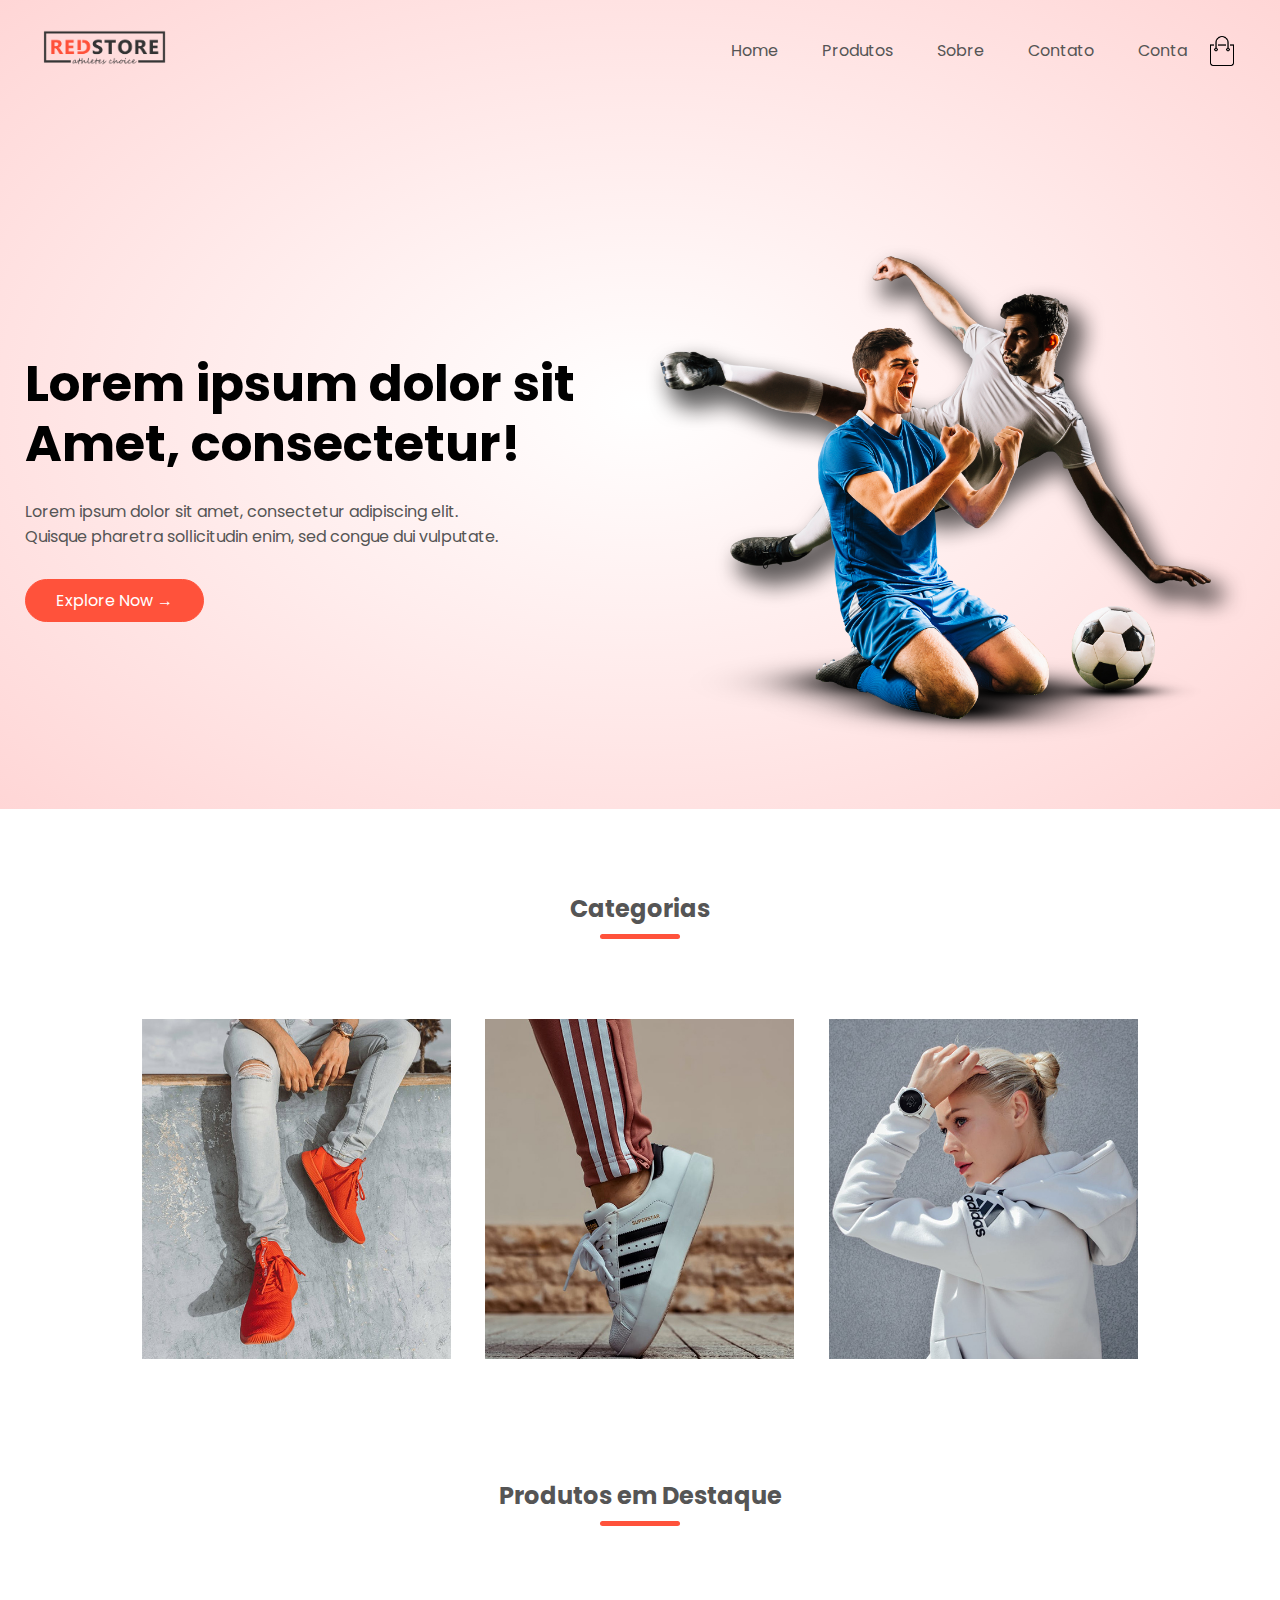
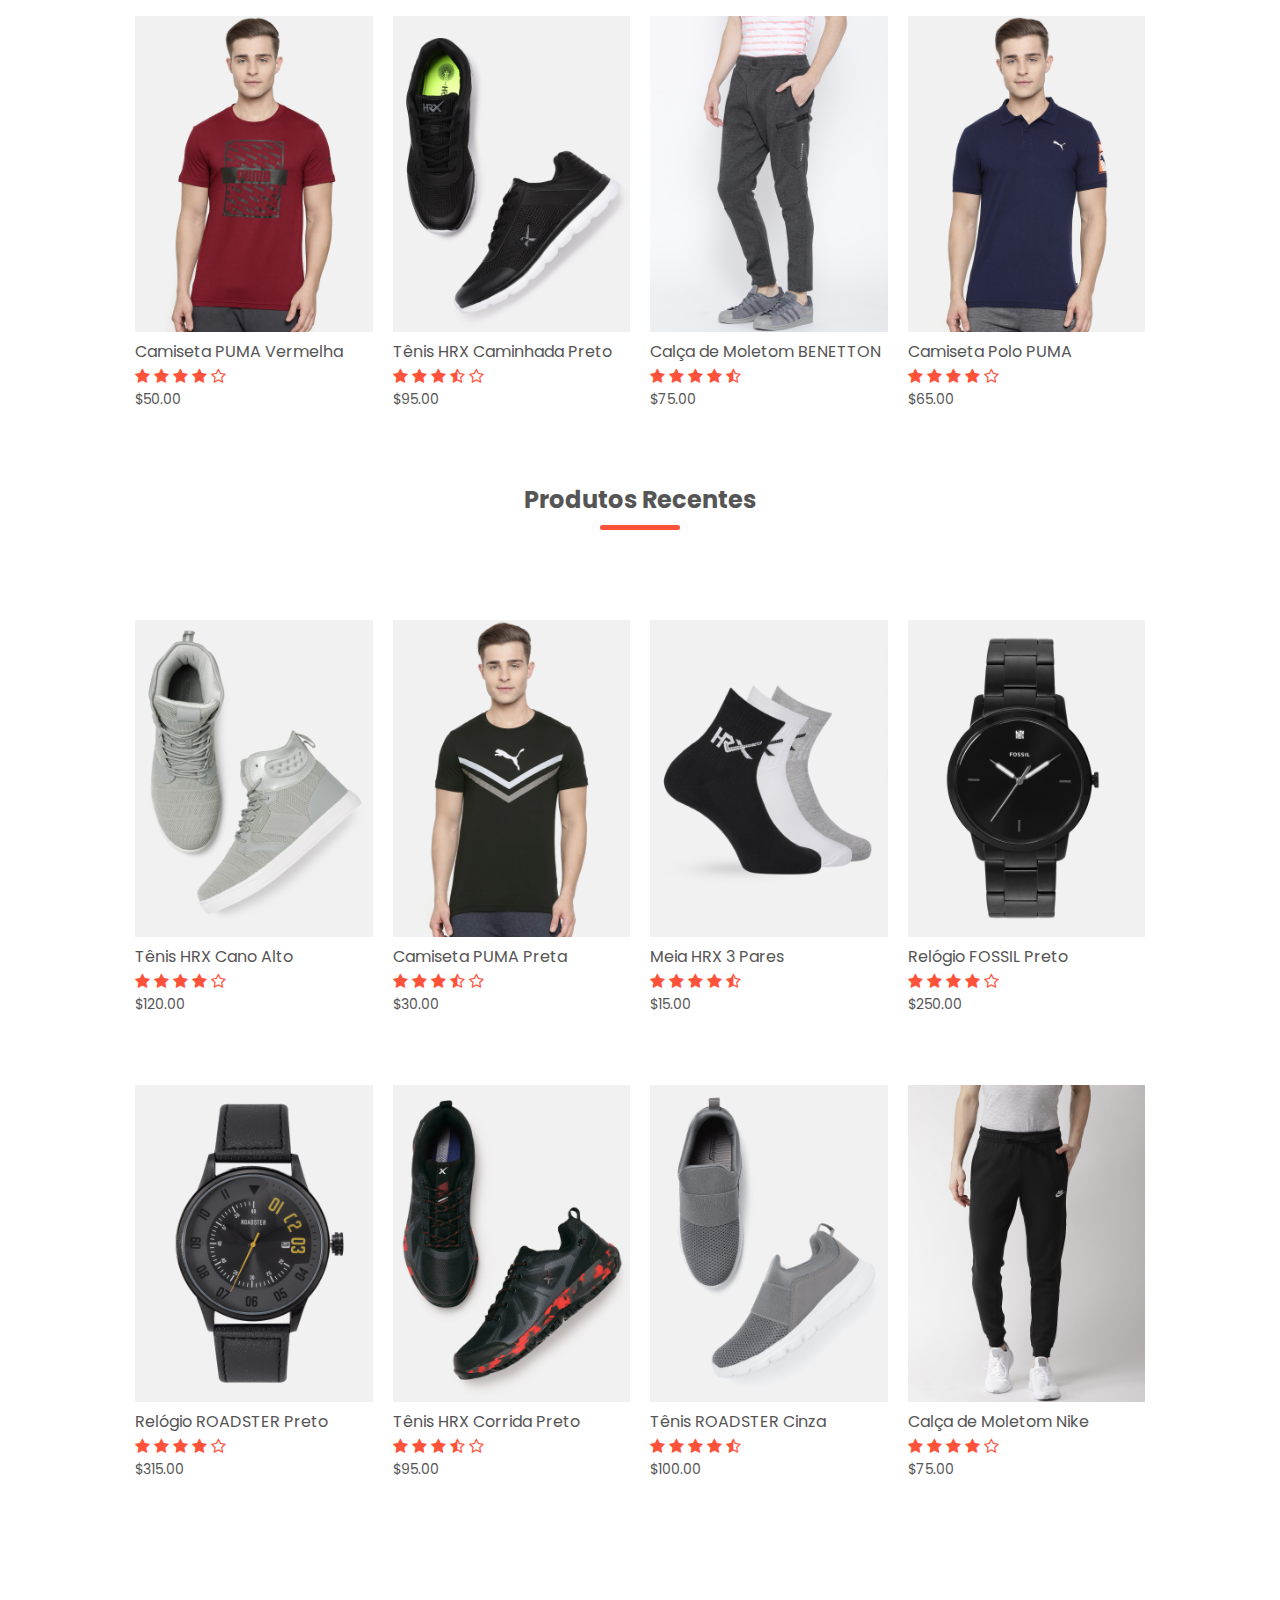
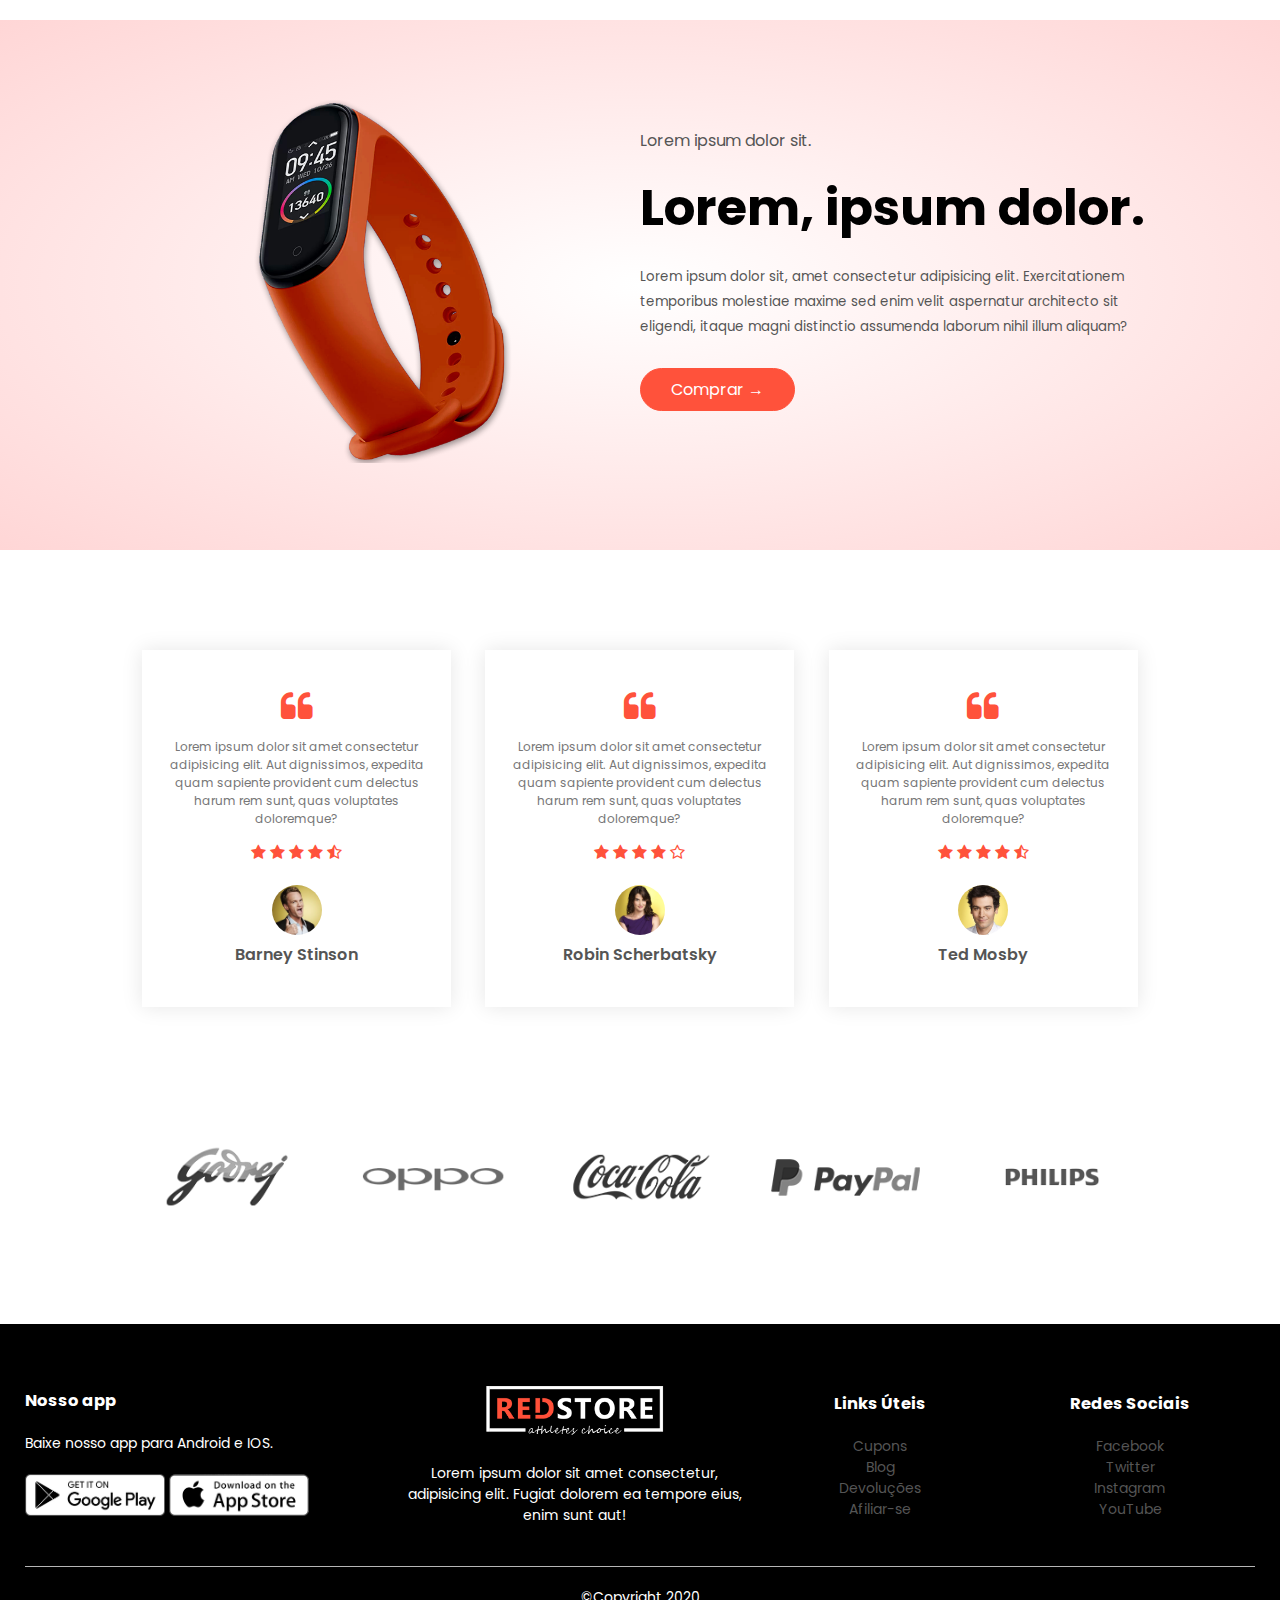
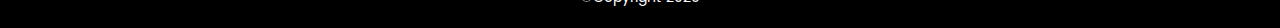
<file: front/index.html>
<!DOCTYPE html>
<html lang="pt-br">
    <head>
        <meta charset="utf-8" />
        <meta http-equiv="X-UA-Compatible" content="IE=edge,chrome=1" />
        <title>Ecommerce Layout</title>
        <meta name="description" content="" />
        <meta name="viewport" content="width=device-width, initial-scale=1.0" />
        <link rel="stylesheet" href="style/main.css" />
        <link
            href="https://fonts.googleapis.com/css2?family=Poppins:wght@300;400;500;600;700&display=swap"
            rel="stylesheet"
        />
        <link
            rel="stylesheet"
            href="https://stackpath.bootstrapcdn.com/font-awesome/4.7.0/css/font-awesome.min.css"
        />
    </head>
    <body>
        <!--  -->
        <div class="header">
            <div class="container">
                <div class="navbar">
                    <div class="logo">
                        <img src="assets/logo.png" width="41%" alt="" />
                    </div>
                    <nav>
                        <ul id="MenuItems">
                            <li><a href="">Home</a></li>
                            <li><a href="">Produtos</a></li>
                            <li><a href="">Sobre</a></li>
                            <li><a href="">Contato</a></li>
                            <li><a href="">Conta</a></li>
                        </ul>
                    </nav>
                    <img
                        src="assets/cart.png"
                        width="30px"
                        height="30px"
                        alt=""
                    />
                    <img
                        src="assets/menu.png"
                        class="menu-icon"
                        onclick="menutoggle()"
                    />
                </div>
                <div class="row">
                    <div class="col-2">
                        <h1>Lorem ipsum dolor sit <br />Amet, consectetur!</h1>
                        <p>
                            Lorem ipsum dolor sit amet, consectetur adipiscing
                            elit.
                            <br />Quisque pharetra sollicitudin enim, sed congue
                            dui vulputate.
                        </p>
                        <a href="" class="btn">Explore Now &#8594;</a>
                    </div>
                    <div class="col-2">
                        <img src="assets/image1.png" alt="" />
                    </div>
                </div>
            </div>
        </div>
        <!-- ---------- -->
        <!-- CATEGORIAS -->
        <!-- ---------- -->
        <div class="categories">
            <h2 class="title">Categorias</h2>
            <div class="small-container">
                <div class="row">
                    <div class="col-3">
                        <img src="assets/category-1.jpg" alt="" />
                    </div>
                    <div class="col-3">
                        <img src="assets/category-2.jpg" alt="" />
                    </div>
                    <div class="col-3">
                        <img src="assets/category-3.jpg" alt="" />
                    </div>
                </div>
            </div>
        </div>
        <!-- ---------- -->
        <!--  PRODUTOS  -->
        <!-- ---------- -->
        <div class="small-container">
            <h2 class="title">Produtos em Destaque</h2>
            <div class="row">
                <div class="col-4">
                    <img src="assets/product-1.jpg" alt="" />
                    <h4>Camiseta PUMA Vermelha</h4>
                    <div class="rating">
                        <i class="fa fa-star"></i>
                        <i class="fa fa-star"></i>
                        <i class="fa fa-star"></i>
                        <i class="fa fa-star"></i>
                        <i class="fa fa-star-o"></i>
                    </div>
                    <p>$50.00</p>
                </div>
                <div class="col-4">
                    <img src="assets/product-2.jpg" alt="" />
                    <h4>Tênis HRX Caminhada Preto</h4>
                    <div class="rating">
                        <i class="fa fa-star"></i>
                        <i class="fa fa-star"></i>
                        <i class="fa fa-star"></i>
                        <i class="fa fa-star-half-o"></i>
                        <i class="fa fa-star-o"></i>
                    </div>
                    <p>$95.00</p>
                </div>
                <div class="col-4">
                    <img src="assets/product-3.jpg" alt="" />
                    <h4>Calça de Moletom BENETTON</h4>
                    <div class="rating">
                        <i class="fa fa-star"></i>
                        <i class="fa fa-star"></i>
                        <i class="fa fa-star"></i>
                        <i class="fa fa-star"></i>
                        <i class="fa fa-star-half-o"></i>
                    </div>
                    <p>$75.00</p>
                </div>
                <div class="col-4">
                    <img src="assets/product-4.jpg" alt="" />
                    <h4>Camiseta Polo PUMA</h4>
                    <div class="rating">
                        <i class="fa fa-star"></i>
                        <i class="fa fa-star"></i>
                        <i class="fa fa-star"></i>
                        <i class="fa fa-star"></i>
                        <i class="fa fa-star-o"></i>
                    </div>
                    <p>$65.00</p>
                </div>
            </div>
            <!-- ---------- -->
            <!--   LATEST   -->
            <!-- ---------- -->
            <h2 class="title">Produtos Recentes</h2>
            <div class="row">
                <div class="col-4">
                    <img src="assets/product-5.jpg" alt="" />
                    <h4>Tênis HRX Cano Alto</h4>
                    <div class="rating">
                        <i class="fa fa-star"></i>
                        <i class="fa fa-star"></i>
                        <i class="fa fa-star"></i>
                        <i class="fa fa-star"></i>
                        <i class="fa fa-star-o"></i>
                    </div>
                    <p>$120.00</p>
                </div>
                <div class="col-4">
                    <img src="assets/product-6.jpg" alt="" />
                    <h4>Camiseta PUMA Preta</h4>
                    <div class="rating">
                        <i class="fa fa-star"></i>
                        <i class="fa fa-star"></i>
                        <i class="fa fa-star"></i>
                        <i class="fa fa-star-half-o"></i>
                        <i class="fa fa-star-o"></i>
                    </div>
                    <p>$30.00</p>
                </div>
                <div class="col-4">
                    <img src="assets/product-7.jpg" alt="" />
                    <h4>Meia HRX 3 Pares</h4>
                    <div class="rating">
                        <i class="fa fa-star"></i>
                        <i class="fa fa-star"></i>
                        <i class="fa fa-star"></i>
                        <i class="fa fa-star"></i>
                        <i class="fa fa-star-half-o"></i>
                    </div>
                    <p>$15.00</p>
                </div>
                <div class="col-4">
                    <img src="assets/product-8.jpg" alt="" />
                    <h4>Relógio FOSSIL Preto</h4>
                    <div class="rating">
                        <i class="fa fa-star"></i>
                        <i class="fa fa-star"></i>
                        <i class="fa fa-star"></i>
                        <i class="fa fa-star"></i>
                        <i class="fa fa-star-o"></i>
                    </div>
                    <p>$250.00</p>
                </div>
            </div>
            <div class="row">
                <div class="col-4">
                    <img src="assets/product-9.jpg" alt="" />
                    <h4>Relógio ROADSTER Preto</h4>
                    <div class="rating">
                        <i class="fa fa-star"></i>
                        <i class="fa fa-star"></i>
                        <i class="fa fa-star"></i>
                        <i class="fa fa-star"></i>
                        <i class="fa fa-star-o"></i>
                    </div>
                    <p>$315.00</p>
                </div>
                <div class="col-4">
                    <img src="assets/product-10.jpg" alt="" />
                    <h4>Tênis HRX Corrida Preto</h4>
                    <div class="rating">
                        <i class="fa fa-star"></i>
                        <i class="fa fa-star"></i>
                        <i class="fa fa-star"></i>
                        <i class="fa fa-star-half-o"></i>
                        <i class="fa fa-star-o"></i>
                    </div>
                    <p>$95.00</p>
                </div>
                <div class="col-4">
                    <img src="assets/product-11.jpg" alt="" />
                    <h4>Tênis ROADSTER Cinza</h4>
                    <div class="rating">
                        <i class="fa fa-star"></i>
                        <i class="fa fa-star"></i>
                        <i class="fa fa-star"></i>
                        <i class="fa fa-star"></i>
                        <i class="fa fa-star-half-o"></i>
                    </div>
                    <p>$100.00</p>
                </div>
                <div class="col-4">
                    <img src="assets/product-12.jpg" alt="" />
                    <h4>Calça de Moletom Nike</h4>
                    <div class="rating">
                        <i class="fa fa-star"></i>
                        <i class="fa fa-star"></i>
                        <i class="fa fa-star"></i>
                        <i class="fa fa-star"></i>
                        <i class="fa fa-star-o"></i>
                    </div>
                    <p>$75.00</p>
                </div>
            </div>
        </div>
        <!-- ---------- -->
        <!--  OFERTAS   -->
        <!-- ---------- -->
        <div class="offers">
            <div class="small-container">
                <div class="row">
                    <div class="col-2">
                        <img
                            src="assets/exclusive.png"
                            class="offer-img"
                            alt=""
                        />
                    </div>
                    <div class="col-2">
                        <p>Lorem ipsum dolor sit.</p>
                        <h1>Lorem, ipsum dolor.</h1>
                        <small
                            >Lorem ipsum dolor sit, amet consectetur adipisicing
                            elit. Exercitationem temporibus molestiae maxime sed
                            enim velit aspernatur architecto sit eligendi,
                            itaque magni distinctio assumenda laborum nihil
                            illum aliquam?</small
                        >
                        <a href="" class="btn">Comprar &#8594;</a>
                    </div>
                </div>
            </div>
        </div>
        <!-- ----------- -->
        <!-- TESTIMONIAL -->
        <!-- ----------- -->
        <div class="testimonials">
            <div class="small-container">
                <div class="row">
                    <div class="col-3">
                        <i class="fa fa-quote-left"></i>
                        <p>
                            Lorem ipsum dolor sit amet consectetur adipisicing
                            elit. Aut dignissimos, expedita quam sapiente
                            provident cum delectus harum rem sunt, quas
                            voluptates doloremque?
                        </p>
                        <div class="rating">
                            <i class="fa fa-star"></i>
                            <i class="fa fa-star"></i>
                            <i class="fa fa-star"></i>
                            <i class="fa fa-star"></i>
                            <i class="fa fa-star-half-o"></i>
                        </div>
                        <img src="assets/user-alt-2.jpg" alt="" />
                        <h3>Barney Stinson</h3>
                    </div>
                    <div class="col-3">
                        <i class="fa fa-quote-left"></i>
                        <p>
                            Lorem ipsum dolor sit amet consectetur adipisicing
                            elit. Aut dignissimos, expedita quam sapiente
                            provident cum delectus harum rem sunt, quas
                            voluptates doloremque?
                        </p>
                        <div class="rating">
                            <i class="fa fa-star"></i>
                            <i class="fa fa-star"></i>
                            <i class="fa fa-star"></i>
                            <i class="fa fa-star"></i>
                            <i class="fa fa-star-o"></i>
                        </div>
                        <img src="assets/user-alt-1.jpg" alt="" />
                        <h3>Robin Scherbatsky</h3>
                    </div>
                    <div class="col-3">
                        <i class="fa fa-quote-left"></i>
                        <p>
                            Lorem ipsum dolor sit amet consectetur adipisicing
                            elit. Aut dignissimos, expedita quam sapiente
                            provident cum delectus harum rem sunt, quas
                            voluptates doloremque?
                        </p>
                        <div class="rating">
                            <i class="fa fa-star"></i>
                            <i class="fa fa-star"></i>
                            <i class="fa fa-star"></i>
                            <i class="fa fa-star"></i>
                            <i class="fa fa-star-half-o"></i>
                        </div>
                        <img src="assets/user-alt-3.jpg" alt="" />
                        <h3>Ted Mosby</h3>
                    </div>
                </div>
            </div>
        </div>
        <!-- ---------- -->
        <!--   BRANDS   -->
        <!-- ---------- -->
        <div class="brands">
            <div class="small-container">
                <div class="row">
                    <div class="col-5">
                        <img src="assets/logo-godrej.png" alt="" />
                    </div>
                    <div class="col-5">
                        <img src="assets/logo-oppo.png" alt="" />
                    </div>
                    <div class="col-5">
                        <img src="assets/logo-coca-cola.png" alt="" />
                    </div>
                    <div class="col-5">
                        <img src="assets/logo-paypal.png" alt="" />
                    </div>
                    <div class="col-5">
                        <img src="assets/logo-philips.png" alt="" />
                    </div>
                </div>
            </div>
        </div>
        <!-- ---------- -->
        <!--   FOOTER   -->
        <!-- ---------- -->
        <div class="footer">
            <div class="container">
                <div class="row">
                    <div class="footer-col-1">
                        <h3>Nosso app</h3>
                        <p>Baixe nosso app para Android e IOS.</p>
                        <div class="app-logo">
                            <img src="assets/play-store.png" alt="" />
                            <img src="assets/app-store.png" alt="" />
                        </div>
                    </div>
                    <div class="footer-col-2">
                        <img src="assets/logo-white.png" alt="" />
                        <p>
                            Lorem ipsum dolor sit amet consectetur, adipisicing
                            elit. Fugiat dolorem ea tempore eius, enim sunt aut!
                        </p>
                    </div>
                    <div class="footer-col-3">
                        <h3>Links Úteis</h3>
                        <ul>
                            <li><a href="">Cupons</a></li>
                            <li><a href="">Blog</a></li>
                            <li><a href="">Devoluções</a></li>
                            <li><a href="">Afiliar-se</a></li>
                        </ul>
                    </div>
                    <div class="footer-col-4">
                        <h3>Redes Sociais</h3>
                        <ul>
                            <li><a href="">Facebook</a></li>
                            <li><a href="">Twitter</a></li>
                            <li><a href="">Instagram</a></li>
                            <li><a href="">YouTube</a></li>
                        </ul>
                    </div>
                </div>
                <hr />
                <p class="copy">&copy;Copyright 2020</p>
            </div>
        </div>
        <!--  -->
        <script>
            var MenuItems = document.getElementById("MenuItems");
            MenuItems.style.maxHeight = "opx";
            function menutoggle() {
                if (MenuItems.style.maxHeight == "0px") {
                    MenuItems.style.maxHeight = "200px";
                } else {
                    MenuItems.style.maxHeight = "0px";
                }
            }
        </script>
    </body>
</html>
</file>
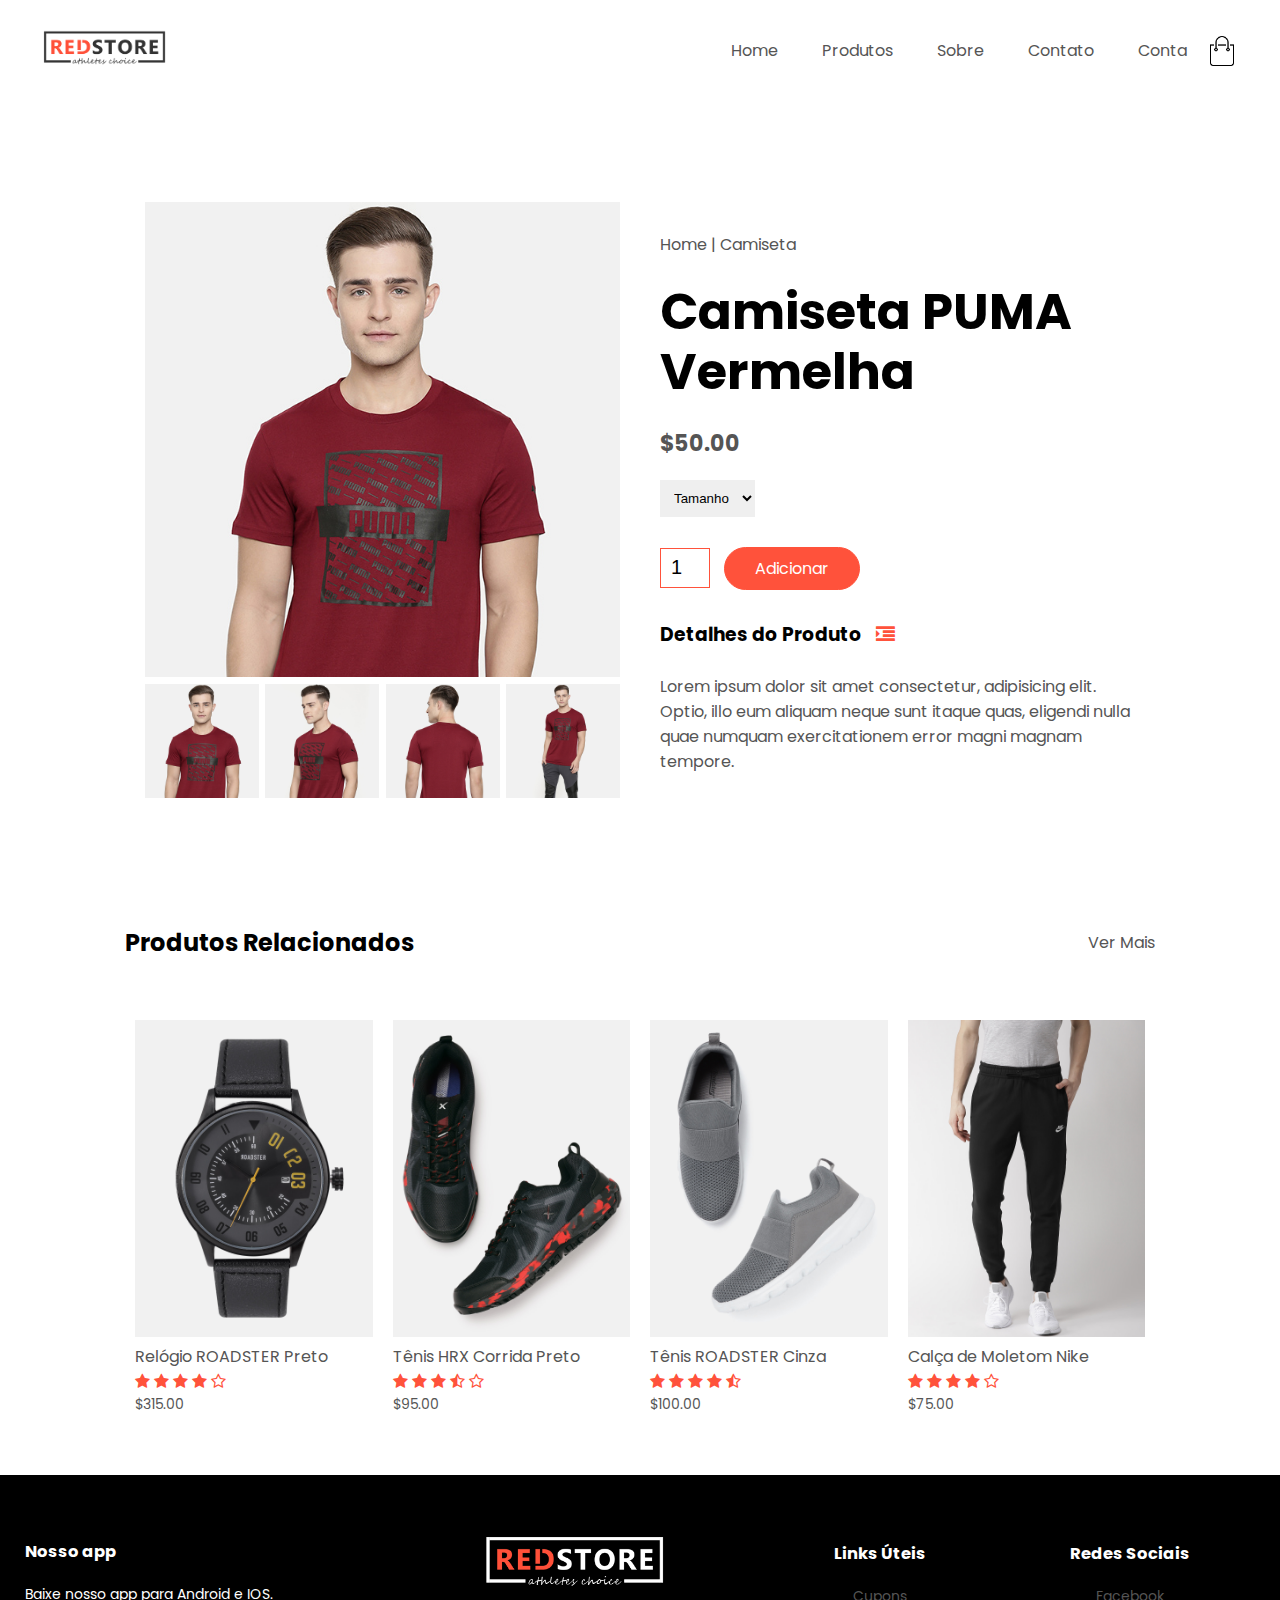
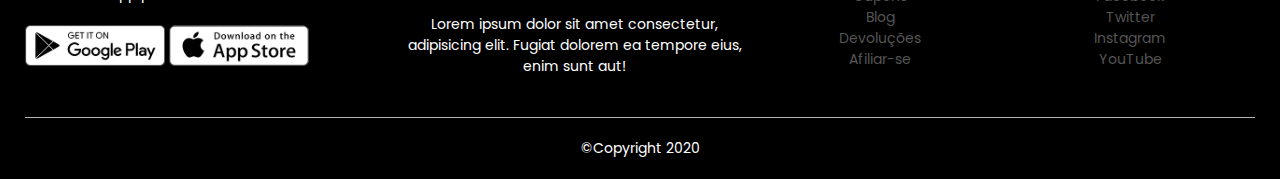
<file: front/produto_un.html>
<!DOCTYPE html>
<html lang="pt-br">
    <head>
        <meta charset="utf-8" />
        <meta http-equiv="X-UA-Compatible" content="IE=edge,chrome=1" />
        <title>Produtos - Ecommerce Layout</title>
        <meta name="description" content="" />
        <meta name="viewport" content="width=device-width, initial-scale=1.0" />
        <link rel="stylesheet" href="style/main.css" />
        <link
            href="https://fonts.googleapis.com/css2?family=Poppins:wght@300;400;500;600;700&display=swap"
            rel="stylesheet"
        />
        <link
            rel="stylesheet"
            href="https://stackpath.bootstrapcdn.com/font-awesome/4.7.0/css/font-awesome.min.css"
        />
    </head>
    <body>
        <!--  -->
        <div class="container">
            <div class="navbar">
                <div class="logo">
                    <img src="assets/logo.png" width="41%" alt="" />
                </div>
                <nav>
                    <ul id="MenuItems">
                        <li><a href="index.html">Home</a></li>
                        <li><a href="produtos.html">Produtos</a></li>
                        <li><a href="">Sobre</a></li>
                        <li><a href="">Contato</a></li>
                        <li><a href="">Conta</a></li>
                    </ul>
                </nav>
                <img
                    src="assets/cart.png"
                    width="30px"
                    height="30px"
                    alt=""
                />
                <img
                    src="assets/menu.png"
                    class="menu-icon"
                    onclick="menutoggle()"
                />
            </div>
        </div>
        <!-- ---------- -->
        <!--  PRODUTOS  -->
        <!-- ---------- -->
        <div class="small-container single-product">
            <div class="row">
                <div class="col-2">
                    <img id="ProductImage" src="assets/gallery-1.jpg" width="100%" alt="">
                    <div class="small-img-row">
                        <div class="small-img-col">
                            <img src="assets/gallery-1.jpg" class="small-img" width="100%" alt="">
                        </div>
                        <div class="small-img-col">
                            <img src="assets/gallery-2.jpg" class="small-img" width="100%" alt="">
                        </div>
                        <div class="small-img-col">
                            <img src="assets/gallery-3.jpg" class="small-img" width="100%" alt="">
                        </div>
                        <div class="small-img-col">
                            <img src="assets/gallery-4.jpg" class="small-img" width="100%" alt="">
                        </div>
                    </div>
                </div>
                <div class="col-2">
                    <p>Home | Camiseta</p>
                    <h1>Camiseta PUMA Vermelha</h1>
                    <h4>$50.00</h4>
                    <select name="" id="">
                        <option value="">Tamanho</option>
                        <option value="">XXL</option>
                        <option value="">XL</option>
                        <option value="">G</option>
                        <option value="">M</option>
                        <option value="">P</option>
                        <option value="">PP</option>
                    </select>
                    <input type="number" value="1">
                    <a href="" class="btn">Adicionar</a>
                    <h3>Detalhes do Produto <i class="fa fa-indent"></i></h3>
                    <br>
                    <p>Lorem ipsum dolor sit amet consectetur, adipisicing elit. Optio, illo eum aliquam neque sunt itaque quas, eligendi nulla quae numquam exercitationem error magni magnam tempore.</p>
                </div>
            </div>
        </div>
        <!-- ---------- -->
        <!--  RELATED   -->
        <!-- ---------- -->
        <div class="small-container">
            <div class="row row-2">
                <h2>Produtos Relacionados</h2>
                <p>Ver Mais</p>
            </div>
        </div>
        <div class="small-container">
            <div class="row">
                <div class="col-4">
                    <img src="assets/product-9.jpg" alt="" />
                    <h4>Relógio ROADSTER Preto</h4>
                    <div class="rating">
                        <i class="fa fa-star"></i>
                        <i class="fa fa-star"></i>
                        <i class="fa fa-star"></i>
                        <i class="fa fa-star"></i>
                        <i class="fa fa-star-o"></i>
                    </div>
                    <p>$315.00</p>
                </div>
                <div class="col-4">
                    <img src="assets/product-10.jpg" alt="" />
                    <h4>Tênis HRX Corrida Preto</h4>
                    <div class="rating">
                        <i class="fa fa-star"></i>
                        <i class="fa fa-star"></i>
                        <i class="fa fa-star"></i>
                        <i class="fa fa-star-half-o"></i>
                        <i class="fa fa-star-o"></i>
                    </div>
                    <p>$95.00</p>
                </div>
                <div class="col-4">
                    <img src="assets/product-11.jpg" alt="" />
                    <h4>Tênis ROADSTER Cinza</h4>
                    <div class="rating">
                        <i class="fa fa-star"></i>
                        <i class="fa fa-star"></i>
                        <i class="fa fa-star"></i>
                        <i class="fa fa-star"></i>
                        <i class="fa fa-star-half-o"></i>
                    </div>
                    <p>$100.00</p>
                </div>
                <div class="col-4">
                    <img src="assets/product-12.jpg" alt="" />
                    <h4>Calça de Moletom Nike</h4>
                    <div class="rating">
                        <i class="fa fa-star"></i>
                        <i class="fa fa-star"></i>
                        <i class="fa fa-star"></i>
                        <i class="fa fa-star"></i>
                        <i class="fa fa-star-o"></i>
                    </div>
                    <p>$75.00</p>
                </div>
            </div>
        </div>
        
        <!-- ---------- -->
        <!--   FOOTER   -->
        <!-- ---------- -->
        <div class="footer">
            <div class="container">
                <div class="row">
                    <div class="footer-col-1">
                        <h3>Nosso app</h3>
                        <p>Baixe nosso app para Android e IOS.</p>
                        <div class="app-logo">
                            <img src="assets/play-store.png" alt="" />
                            <img src="assets/app-store.png" alt="" />
                        </div>
                    </div>
                    <div class="footer-col-2">
                        <img src="assets/logo-white.png" alt="" />
                        <p>
                            Lorem ipsum dolor sit amet consectetur, adipisicing
                            elit. Fugiat dolorem ea tempore eius, enim sunt aut!
                        </p>
                    </div>
                    <div class="footer-col-3">
                        <h3>Links Úteis</h3>
                        <ul>
                            <li><a href="">Cupons</a></li>
                            <li><a href="">Blog</a></li>
                            <li><a href="">Devoluções</a></li>
                            <li><a href="">Afiliar-se</a></li>
                        </ul>
                    </div>
                    <div class="footer-col-4">
                        <h3>Redes Sociais</h3>
                        <ul>
                            <li><a href="">Facebook</a></li>
                            <li><a href="">Twitter</a></li>
                            <li><a href="">Instagram</a></li>
                            <li><a href="">YouTube</a></li>
                        </ul>
                    </div>
                </div>
                <hr />
                <p class="copy">&copy;Copyright 2020</p>
            </div>
        </div>
        <!--  -->
        <script>
            var MenuItems = document.getElementById("MenuItems");
            MenuItems.style.maxHeight = "opx";
            function menutoggle() {
                if (MenuItems.style.maxHeight == "0px") {
                    MenuItems.style.maxHeight = "200px";
                } else {
                    MenuItems.style.maxHeight = "0px";
                }
            }
        </script>
        <!-- PRODUCT IMAGES -->
        <script>
            var ProductImage = document.getElementById("ProductImage");
            var SmallImage = document.getElementsByClassName("small-img");
            SmallImage[0].onclick = function(){
                ProductImage.src = SmallImage[0].src;
            }
            SmallImage[1].onclick = function(){
                ProductImage.src = SmallImage[1].src;
            }
            SmallImage[2].onclick = function(){
                ProductImage.src = SmallImage[2].src;
            }
            SmallImage[3].onclick = function(){
                ProductImage.src = SmallImage[3].src;
            }
        </script>
    </body>
</html>
</file>
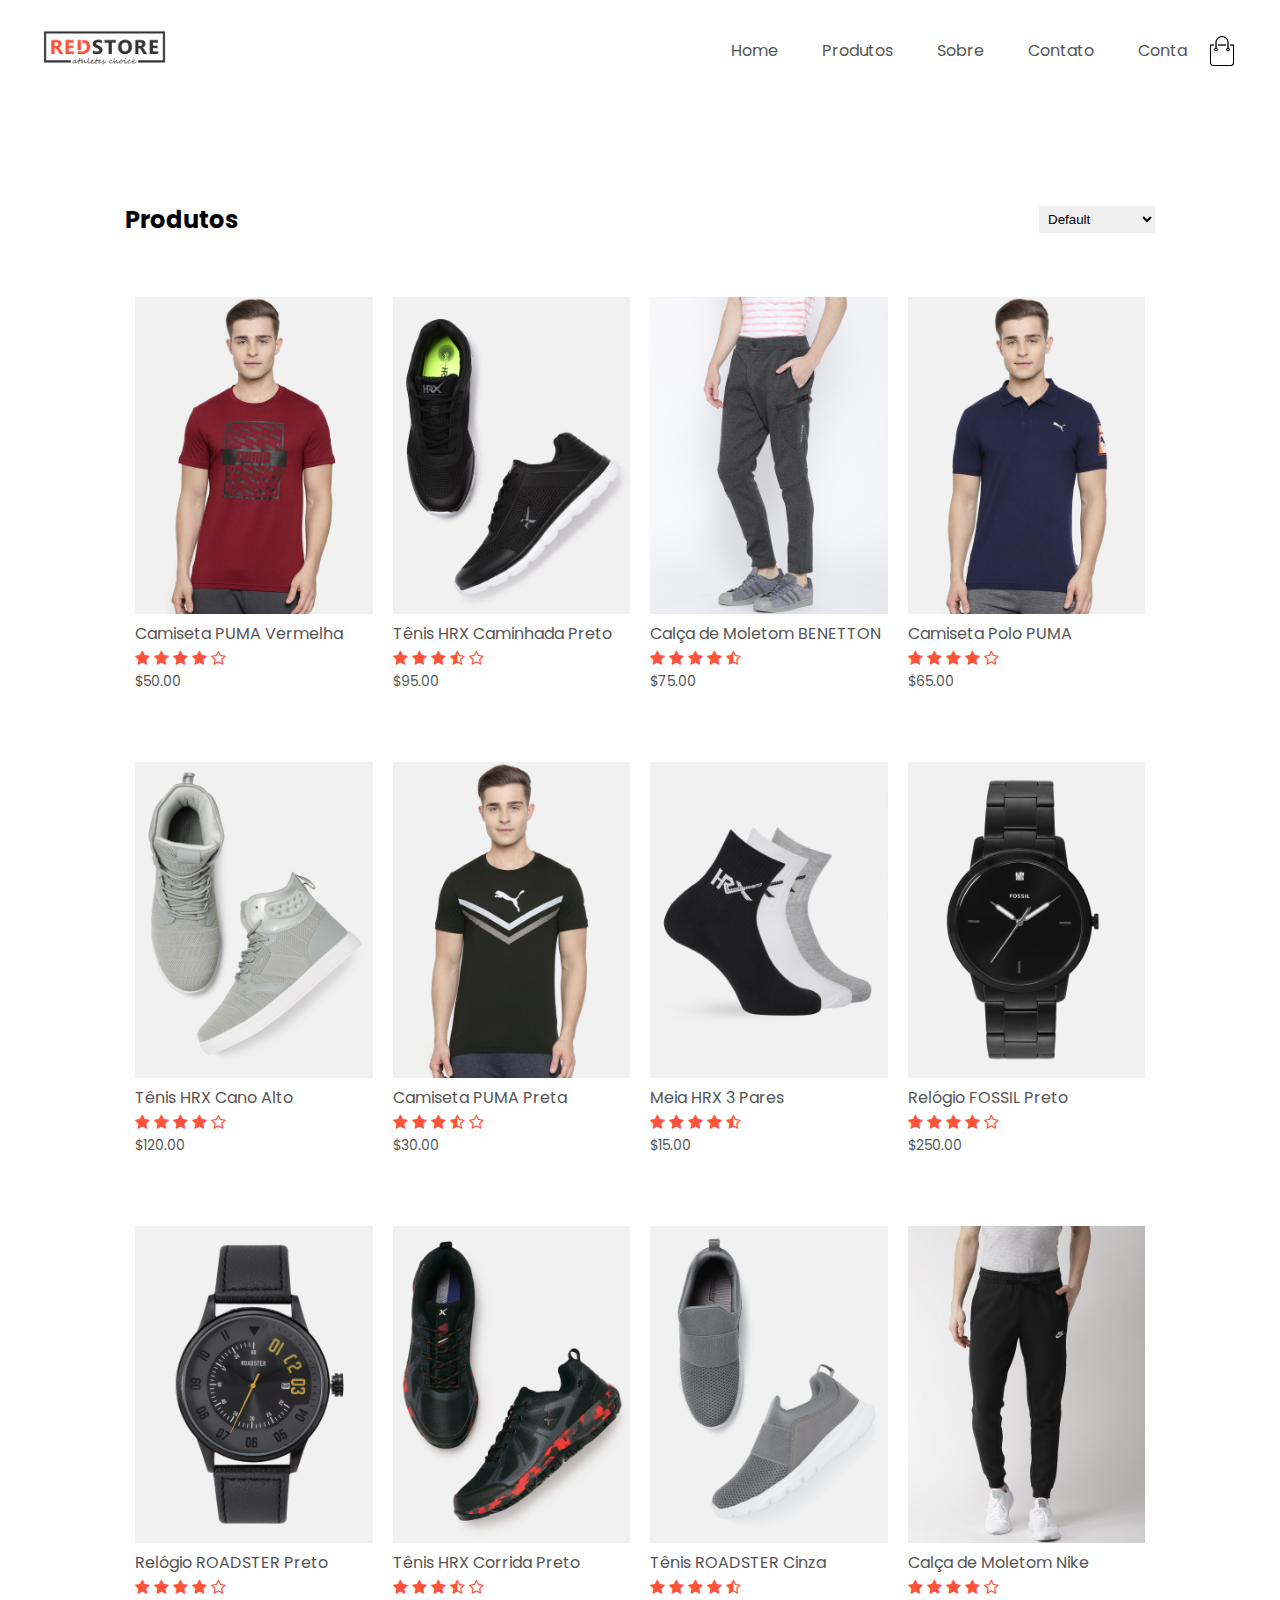
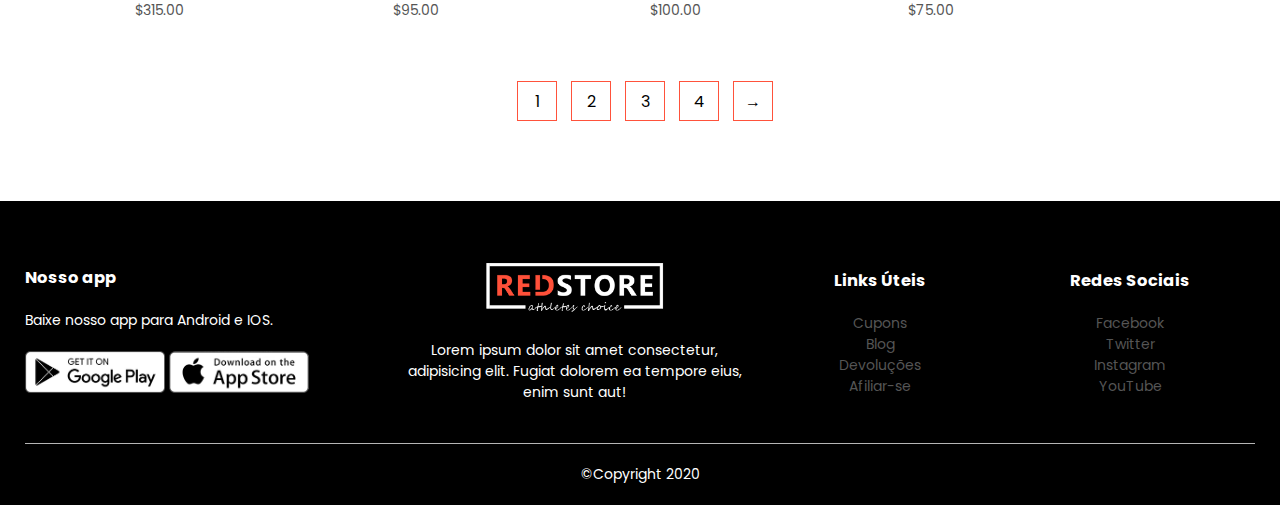
<file: front/produtos.html>
<!DOCTYPE html>
<html lang="pt-br">
    <head>
        <meta charset="utf-8" />
        <meta http-equiv="X-UA-Compatible" content="IE=edge,chrome=1" />
        <title>Produtos - Ecommerce Layout</title>
        <meta name="description" content="" />
        <meta name="viewport" content="width=device-width, initial-scale=1.0" />
        <link rel="stylesheet" href="style/main.css" />
        <link
            href="https://fonts.googleapis.com/css2?family=Poppins:wght@300;400;500;600;700&display=swap"
            rel="stylesheet"
        />
        <link
            rel="stylesheet"
            href="https://stackpath.bootstrapcdn.com/font-awesome/4.7.0/css/font-awesome.min.css"
        />
    </head>
    <body>
        <!--  -->
        <div class="container">
            <div class="navbar">
                <div class="logo">
                    <img src="assets/logo.png" width="41%" alt="" />
                </div>
                <nav>
                    <ul id="MenuItems">
                        <li><a href="index.html">Home</a></li>
                        <li><a href="">Produtos</a></li>
                        <li><a href="">Sobre</a></li>
                        <li><a href="">Contato</a></li>
                        <li><a href="">Conta</a></li>
                    </ul>
                </nav>
                <img
                    src="assets/cart.png"
                    width="30px"
                    height="30px"
                    alt=""
                />
                <img
                    src="assets/menu.png"
                    class="menu-icon"
                    onclick="menutoggle()"
                />
            </div>
        </div>
        <!-- ---------- -->
        <!--  PRODUTOS  -->
        <!-- ---------- -->
        <div class="small-container">
            <div class="row row-2">
                <h2>Produtos</h2>
                <select name="" id="">
                    <option value="">Default</option>
                    <option value="">Por preço</option>
                    <option value="">Populares</option>
                    <option value="">Avaliações</option>
                    <option value="">Mais vendidos</option>
                </select>
            </div>
            <div class="row">
                <div class="col-4">
                    <img src="assets/product-1.jpg" alt="" />
                    <h4>Camiseta PUMA Vermelha</h4>
                    <div class="rating">
                        <i class="fa fa-star"></i>
                        <i class="fa fa-star"></i>
                        <i class="fa fa-star"></i>
                        <i class="fa fa-star"></i>
                        <i class="fa fa-star-o"></i>
                    </div>
                    <p>$50.00</p>
                </div>
                <div class="col-4">
                    <img src="assets/product-2.jpg" alt="" />
                    <h4>Tênis HRX Caminhada Preto</h4>
                    <div class="rating">
                        <i class="fa fa-star"></i>
                        <i class="fa fa-star"></i>
                        <i class="fa fa-star"></i>
                        <i class="fa fa-star-half-o"></i>
                        <i class="fa fa-star-o"></i>
                    </div>
                    <p>$95.00</p>
                </div>
                <div class="col-4">
                    <img src="assets/product-3.jpg" alt="" />
                    <h4>Calça de Moletom BENETTON</h4>
                    <div class="rating">
                        <i class="fa fa-star"></i>
                        <i class="fa fa-star"></i>
                        <i class="fa fa-star"></i>
                        <i class="fa fa-star"></i>
                        <i class="fa fa-star-half-o"></i>
                    </div>
                    <p>$75.00</p>
                </div>
                <div class="col-4">
                    <img src="assets/product-4.jpg" alt="" />
                    <h4>Camiseta Polo PUMA</h4>
                    <div class="rating">
                        <i class="fa fa-star"></i>
                        <i class="fa fa-star"></i>
                        <i class="fa fa-star"></i>
                        <i class="fa fa-star"></i>
                        <i class="fa fa-star-o"></i>
                    </div>
                    <p>$65.00</p>
                </div>
            </div>
            <div class="row">
                <div class="col-4">
                    <img src="assets/product-5.jpg" alt="" />
                    <h4>Tênis HRX Cano Alto</h4>
                    <div class="rating">
                        <i class="fa fa-star"></i>
                        <i class="fa fa-star"></i>
                        <i class="fa fa-star"></i>
                        <i class="fa fa-star"></i>
                        <i class="fa fa-star-o"></i>
                    </div>
                    <p>$120.00</p>
                </div>
                <div class="col-4">
                    <img src="assets/product-6.jpg" alt="" />
                    <h4>Camiseta PUMA Preta</h4>
                    <div class="rating">
                        <i class="fa fa-star"></i>
                        <i class="fa fa-star"></i>
                        <i class="fa fa-star"></i>
                        <i class="fa fa-star-half-o"></i>
                        <i class="fa fa-star-o"></i>
                    </div>
                    <p>$30.00</p>
                </div>
                <div class="col-4">
                    <img src="assets/product-7.jpg" alt="" />
                    <h4>Meia HRX 3 Pares</h4>
                    <div class="rating">
                        <i class="fa fa-star"></i>
                        <i class="fa fa-star"></i>
                        <i class="fa fa-star"></i>
                        <i class="fa fa-star"></i>
                        <i class="fa fa-star-half-o"></i>
                    </div>
                    <p>$15.00</p>
                </div>
                <div class="col-4">
                    <img src="assets/product-8.jpg" alt="" />
                    <h4>Relógio FOSSIL Preto</h4>
                    <div class="rating">
                        <i class="fa fa-star"></i>
                        <i class="fa fa-star"></i>
                        <i class="fa fa-star"></i>
                        <i class="fa fa-star"></i>
                        <i class="fa fa-star-o"></i>
                    </div>
                    <p>$250.00</p>
                </div>
            </div>
            <div class="row">
                <div class="col-4">
                    <img src="assets/product-9.jpg" alt="" />
                    <h4>Relógio ROADSTER Preto</h4>
                    <div class="rating">
                        <i class="fa fa-star"></i>
                        <i class="fa fa-star"></i>
                        <i class="fa fa-star"></i>
                        <i class="fa fa-star"></i>
                        <i class="fa fa-star-o"></i>
                    </div>
                    <p>$315.00</p>
                </div>
                <div class="col-4">
                    <img src="assets/product-10.jpg" alt="" />
                    <h4>Tênis HRX Corrida Preto</h4>
                    <div class="rating">
                        <i class="fa fa-star"></i>
                        <i class="fa fa-star"></i>
                        <i class="fa fa-star"></i>
                        <i class="fa fa-star-half-o"></i>
                        <i class="fa fa-star-o"></i>
                    </div>
                    <p>$95.00</p>
                </div>
                <div class="col-4">
                    <img src="assets/product-11.jpg" alt="" />
                    <h4>Tênis ROADSTER Cinza</h4>
                    <div class="rating">
                        <i class="fa fa-star"></i>
                        <i class="fa fa-star"></i>
                        <i class="fa fa-star"></i>
                        <i class="fa fa-star"></i>
                        <i class="fa fa-star-half-o"></i>
                    </div>
                    <p>$100.00</p>
                </div>
                <div class="col-4">
                    <img src="assets/product-12.jpg" alt="" />
                    <h4>Calça de Moletom Nike</h4>
                    <div class="rating">
                        <i class="fa fa-star"></i>
                        <i class="fa fa-star"></i>
                        <i class="fa fa-star"></i>
                        <i class="fa fa-star"></i>
                        <i class="fa fa-star-o"></i>
                    </div>
                    <p>$75.00</p>
                </div>
            </div>
            <div class="page-btn">
                <span>1</span>
                <span>2</span>
                <span>3</span>
                <span>4</span>
                <span>&#8594;</span>
            </div>
        </div>
        
        <!-- ---------- -->
        <!--   FOOTER   -->
        <!-- ---------- -->
        <div class="footer">
            <div class="container">
                <div class="row">
                    <div class="footer-col-1">
                        <h3>Nosso app</h3>
                        <p>Baixe nosso app para Android e IOS.</p>
                        <div class="app-logo">
                            <img src="assets/play-store.png" alt="" />
                            <img src="assets/app-store.png" alt="" />
                        </div>
                    </div>
                    <div class="footer-col-2">
                        <img src="assets/logo-white.png" alt="" />
                        <p>
                            Lorem ipsum dolor sit amet consectetur, adipisicing
                            elit. Fugiat dolorem ea tempore eius, enim sunt aut!
                        </p>
                    </div>
                    <div class="footer-col-3">
                        <h3>Links Úteis</h3>
                        <ul>
                            <li><a href="">Cupons</a></li>
                            <li><a href="">Blog</a></li>
                            <li><a href="">Devoluções</a></li>
                            <li><a href="">Afiliar-se</a></li>
                        </ul>
                    </div>
                    <div class="footer-col-4">
                        <h3>Redes Sociais</h3>
                        <ul>
                            <li><a href="">Facebook</a></li>
                            <li><a href="">Twitter</a></li>
                            <li><a href="">Instagram</a></li>
                            <li><a href="">YouTube</a></li>
                        </ul>
                    </div>
                </div>
                <hr />
                <p class="copy">&copy;Copyright 2020</p>
            </div>
        </div>
        <!--  -->
        <script>
            var MenuItems = document.getElementById("MenuItems");
            MenuItems.style.maxHeight = "opx";
            function menutoggle() {
                if (MenuItems.style.maxHeight == "0px") {
                    MenuItems.style.maxHeight = "200px";
                } else {
                    MenuItems.style.maxHeight = "0px";
                }
            }
        </script>
    </body>
</html>
</file>
<file: front/style/main.css>
@import url("https://fonts.googleapis.com/css2?family=Montserrat:wght@200&display=swap");
:root {
  --text-primary: #555;
  --text-secondary: #fff;
  --bg-primary: radial-gradient(#fff, #ffd6d6);
  --bg-secondary: #ff523b;
}

* {
  margin: 0;
  padding: 0;
  -webkit-box-sizing: border-box;
          box-sizing: border-box;
}

body {
  font-family: "Poppins", sans-serif;
}

.navbar {
  display: -webkit-box;
  display: -ms-flexbox;
  display: flex;
  -webkit-box-align: center;
      -ms-flex-align: center;
          align-items: center;
  padding: 1.5%;
}

nav {
  -webkit-box-flex: 1;
      -ms-flex: 1;
          flex: 1;
  text-align: right;
}

nav ul {
  display: inline-block;
  list-style-type: none;
}

nav ul li {
  display: inline-block;
  margin: 20px;
}

a {
  text-decoration: none;
  color: var(--text-primary);
}

p {
  color: var(--text-primary);
}

.container {
  max-width: 1300px;
  margin: auto;
  padding: 0 25px 0 25px;
}

.row {
  display: -webkit-box;
  display: -ms-flexbox;
  display: flex;
  -webkit-box-align: center;
      -ms-flex-align: center;
          align-items: center;
  -ms-flex-wrap: wrap;
      flex-wrap: wrap;
  -ms-flex-pack: distribute;
      justify-content: space-around;
}

.col-2 {
  -ms-flex-preferred-size: 50%;
      flex-basis: 50%;
  min-width: 300px;
}

.col-2 img {
  max-width: 100%;
  padding: 50px 0;
}

.col-2 h1 {
  font-size: 50px;
  line-height: 60px;
  margin: 25px 0;
}

.btn {
  display: inline-block;
  background: var(--bg-secondary);
  color: var(--text-secondary);
  padding: 8px 30px;
  margin: 30px 0;
  border-radius: 30px;
  border: 0.3px solid var(--bg-secondary);
  -webkit-transition: background 0.5s;
  transition: background 0.5s;
}

.btn:hover {
  background: var(--text-secondary);
  color: var(--bg-secondary);
  border: 0.3px solid var(--bg-secondary);
}

.header {
  background: var(--bg-primary);
}

.header .row {
  margin-top: 70px;
}

.categories {
  margin: 70px 0;
}

.col-3 {
  -ms-flex-preferred-size: 30%;
      flex-basis: 30%;
  min-width: 250px;
  margin-bottom: 30px;
}

.col-3 img {
  width: 100%;
}

.small-container {
  max-width: 1080px;
  margin: auto;
  padding-left: 25px;
  padding-right: 25px;
}

.col-4 {
  -ms-flex-preferred-size: 25%;
      flex-basis: 25%;
  padding: 10px;
  min-width: 200px;
  margin-bottom: 50px;
  -webkit-transition: -webkit-transform 0.5s;
  transition: -webkit-transform 0.5s;
  transition: transform 0.5s;
  transition: transform 0.5s, -webkit-transform 0.5s;
}

.col-4 img {
  width: 100%;
}

.title {
  text-align: center;
  margin: 0 auto 80px;
  position: relative;
  line-height: 60px;
  color: var(--text-primary);
}

.title::after {
  content: "";
  background: var(--bg-secondary);
  width: 80px;
  height: 5px;
  border-radius: 5px;
  position: absolute;
  bottom: 0;
  left: 50%;
  -webkit-transform: translateX(-50%);
          transform: translateX(-50%);
}

h4 {
  color: var(--text-primary);
  font-weight: normal;
}

.col-4 p {
  font-size: 14px;
}

.rating .fa {
  color: var(--bg-secondary);
}

.col-4:hover {
  -webkit-transform: translateY(-5px);
          transform: translateY(-5px);
}

.offers {
  background: var(--bg-primary);
  margin-top: 80px;
  padding: 30px 0;
}

.col-2 .offer-img {
  padding: 50px;
}

small {
  color: var(--text-primary);
}

.testimonials {
  padding-top: 100px;
}

.testimonials .col-3 {
  text-align: center;
  padding: 40px 20px;
  -webkit-box-shadow: 0 0 20px 0px rgba(0, 0, 0, 0.1);
          box-shadow: 0 0 20px 0px rgba(0, 0, 0, 0.1);
  cursor: pointer;
  -webkit-transition: -webkit-transform 0.5s;
  transition: -webkit-transform 0.5s;
  transition: transform 0.5s;
  transition: transform 0.5s, -webkit-transform 0.5s;
}

.testimonials .col-3 img {
  width: 50px;
  margin-top: 20px;
  border-radius: 50%;
}

.testimonials .col-3:hover {
  -webkit-transform: translateY(-10px);
          transform: translateY(-10px);
}

.fa.fa-quote-left {
  font-size: 34px;
  color: var(--bg-secondary);
}

.col-3 p {
  font-size: 12px;
  margin: 12px 0;
  color: #777;
}

.testimonials .col-3 h3 {
  font-weight: 600;
  color: var(--text-primary);
  font-size: 16px;
}

.brands {
  margin: 100px auto;
}

.col-5 {
  width: 160px;
}

.col-5 img {
  width: 100%;
  cursor: pointer;
  -webkit-filter: grayscale(100%);
          filter: grayscale(100%);
}

.col-5 img:hover {
  -webkit-filter: grayscale(0);
          filter: grayscale(0);
}

.footer {
  background: #000;
  color: #8a8a8a;
  font-size: 14px;
  padding: 60px 0 20px;
}

.footer p {
  color: var(--text-secondary);
}

.footer h3 {
  color: var(--text-secondary);
  margin-bottom: 20px;
}

.footer-col-1,
.footer-col-2,
.footer-col-3,
.footer-col-4 {
  min-width: 250px;
  margin-bottom: 20px;
}

.footer-col-1 {
  -ms-flex-preferred-size: 30%;
      flex-basis: 30%;
}

.footer-col-2 {
  -webkit-box-flex: 1;
      -ms-flex: 1;
          flex: 1;
  text-align: center;
}

.footer-col-2 img {
  width: 180px;
  margin-bottom: 20px;
}

.footer-col-3,
.footer-col-4 {
  -ms-flex-preferred-size: 12%;
      flex-basis: 12%;
  text-align: center;
}

ul li a:hover {
  color: var(--bg-secondary);
}

ul {
  list-style-type: none;
}

.app-logo {
  margin-top: 20px;
}

.app-logo img {
  width: 140px;
}

.app-logo img:hover {
  cursor: pointer;
}

.footer hr {
  border: none;
  background: #b5b5b5;
  height: 1px;
  margin: 20px 0;
}

.copy {
  text-align: center;
}

.menu-icon {
  width: 28px;
  margin-left: 20px;
  display: none;
}

.row-2 {
  -webkit-box-pack: justify;
      -ms-flex-pack: justify;
          justify-content: space-between;
  margin: 100px auto 50px;
}

select {
  border: 1px solid --var(--bg-secondary);
  padding: 5px;
}

select:focus {
  outline: none;
}

.page-btn {
  margin: 0 auto 80px;
  text-align: center;
}

.page-btn span {
  display: inline-block;
  border: 1px solid var(--bg-secondary);
  margin-left: 10px;
  width: 40px;
  height: 40px;
  text-align: center;
  line-height: 40px;
  cursor: pointer;
}

.page-btn span:hover {
  background: var(--bg-secondary);
  color: var(--text-secondary);
}

.single-product {
  margin-top: 80px;
}

.single-product .col-2 img {
  padding: 0;
}

.single-product .col-2 {
  padding: 20px;
}

.single-product h4 {
  margin: 20px 0;
  font-size: 22px;
  font-weight: bold;
}

.single-product select {
  display: block;
  padding: 10px;
  margin-top: 20px;
}

.single-product input {
  width: 50px;
  height: 40px;
  padding-left: 10px;
  font-size: 20px;
  margin-right: 10px;
  border: 1px solid var(--bg-secondary);
}

input:focus {
  outline: none;
}

.single-product .fa {
  color: var(--bg-secondary);
  margin-left: 10px;
}

.small-img-row {
  display: -webkit-box;
  display: -ms-flexbox;
  display: flex;
  -webkit-box-pack: justify;
      -ms-flex-pack: justify;
          justify-content: space-between;
}

.small-img-col {
  -ms-flex-preferred-size: 24%;
      flex-basis: 24%;
  cursor: pointer;
}

@media only screen and (max-width: 800px) {
  nav ul {
    position: absolute;
    top: 70px;
    left: 0;
    background: #333;
    width: 100%;
    overflow: hidden;
    -webkit-transition: max-height 0.5s;
    transition: max-height 0.5s;
  }
  nav ul li {
    display: block;
    margin-right: 50px;
    margin-top: 10px;
    margin-bottom: 10px;
  }
  nav ul li a {
    color: var(--text-secondary);
  }
  .menu-icon {
    display: block;
    cursor: pointer;
  }
}

@media only screen and (max-width: 600px) {
  .row {
    text-align: center;
  }
  .col-2,
  .col-3,
  .col-4 {
    -ms-flex-preferred-size: 100%;
        flex-basis: 100%;
  }
  .single-product .row {
    text-align: left;
  }
  .single-product .col-2 {
    padding: 20px 0;
  }
  .single-product h1 {
    font-size: 26px;
    line-height: 22px;
  }
}
/*# sourceMappingURL=main.css.map */
</file>
